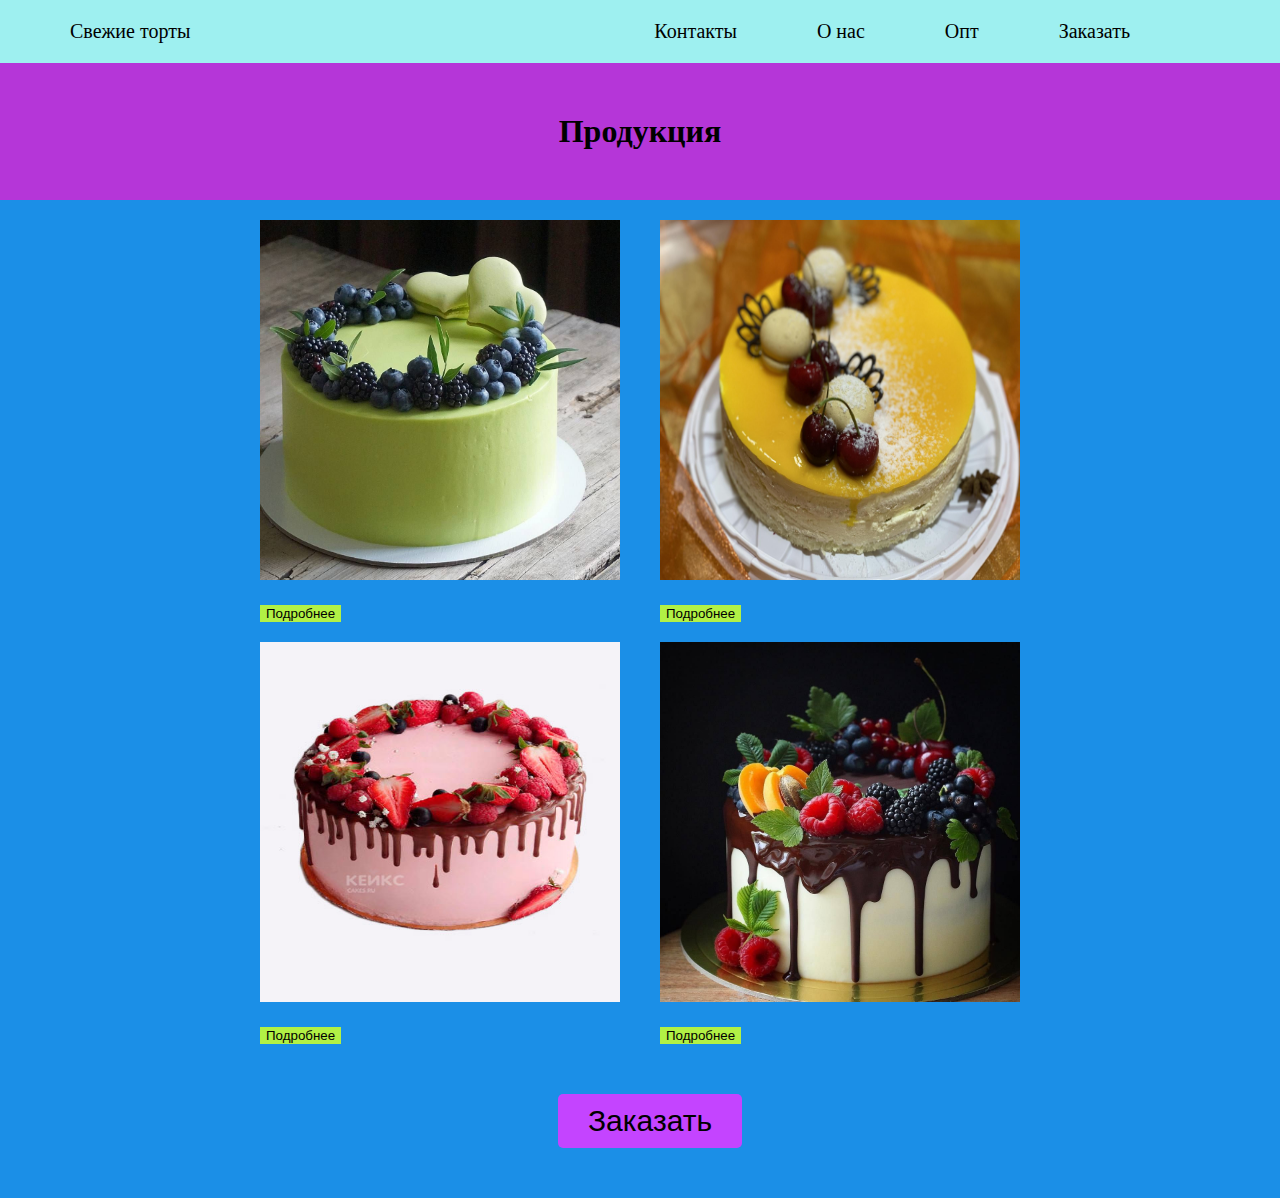
<file: Sait2.html>
<!DOCTYPE html>
<html lang="en">
<head>
    <meta charset="UTF-8">
    <meta http-equiv="X-UA-Compatible" content="IE=edge">
    <meta name="viewport" content="width=device-width, initial-scale=1.0">
    <link rel="stylesheet" href="sait2.css">
    <title>Document</title>
</head>
<body>
    <div class="box">
        <div class="box1">
            <div class="box2">
                <ul>
                    <li>Свежие торты</li>
                </ul>
                <ul class="menu">    
                    <li>Контакты</li>
                    <li>О нас</li>
                    <li>Опт</li>
                    <li>Заказать   </li>
                </ul>
            </div>
            <h1>Продукция</h1>
            <div class="box3">
                <div class="box11">
                    <div class="tort1">
                        <div>
                            <img src="tort1.jpg" alt="" width="400px" height="400px">
                        </div>
                        <div>
                            <button>Подробнее</button>
                        </div>
                    </div>
                    <div>
                        <div>
                            <img src="tort2.jpg" alt="" width="400px" height="400px">
                        </div>
                        <div>
                            <button>Подробнее</button>
                        </div>
                    </div>
                </div>
                <div class="box22">
                    <div>
                        <div>
                            <img src="tort3.jpg" alt="" width="400px" height="400px">
                        </div>
                        <div>
                            <button>Подробнее</button>
                    
                        </div>
                    </div>
                    <div>
                        <div >
                            <img src="tort4.jpg" alt="" width="400px" height="400px">
                        </div>
                        <div>
                            <button>Подробнее</button>
                        </div>
                    </div>
                    </div>
                </div>
            </div>
            <div class="btn">
                <a href=""><button class="nbt">Заказать</button></a>
            
            </div>
        </div>
     <script>
    document.querySelector('body').onmousedown = function(e){
        e.preventDefault()
    }
  </script>
  
    
</body>
</html>
</file>
<file: sait2.css>
*{
    box-sizing: border-box;
}
body{
    background-color: rgb(27, 143, 231);
    margin:0px;
}

/* Здесь шапка */
.box2{

    font-size: 20px;
    display: flex;
    justify-content: space-between;
    background-color: rgb(158, 240, 240);
}

li{
    padding-left:30px;
    list-style: none;
    padding-right: 50px ;
}   

.menu{
    display: flex;
    justify-content: space-between;
    padding-right: 100px ;
}   
/* Здесь секция с товаром */
h1{
    text-align: center;
    margin: 0px;
    background-color: rgb(181, 54, 216) ;
    padding: 50px;
}

.box11{
    display:flex;
    justify-content: center;
    align-items: center;

}

.box22{
    display:flex;
    justify-content: center;
    align-items: center;       
}
img {
    padding: 20px;
}
img:hover  {
    transform: scale(1.3);
}
button{
  margin-left:20px;   
  border: none  ;
  background-color: rgb(178, 241, 69);     
}

.btn{
    text-align: center;
    margin-top: 50px;
}

.nbt {
    font-size: 30px;
    background-color: rgb(196, 68, 255);
    border-radius: 5px;
    padding: 10px 30px;
    margin-bottom: 50px;
}
</file>
